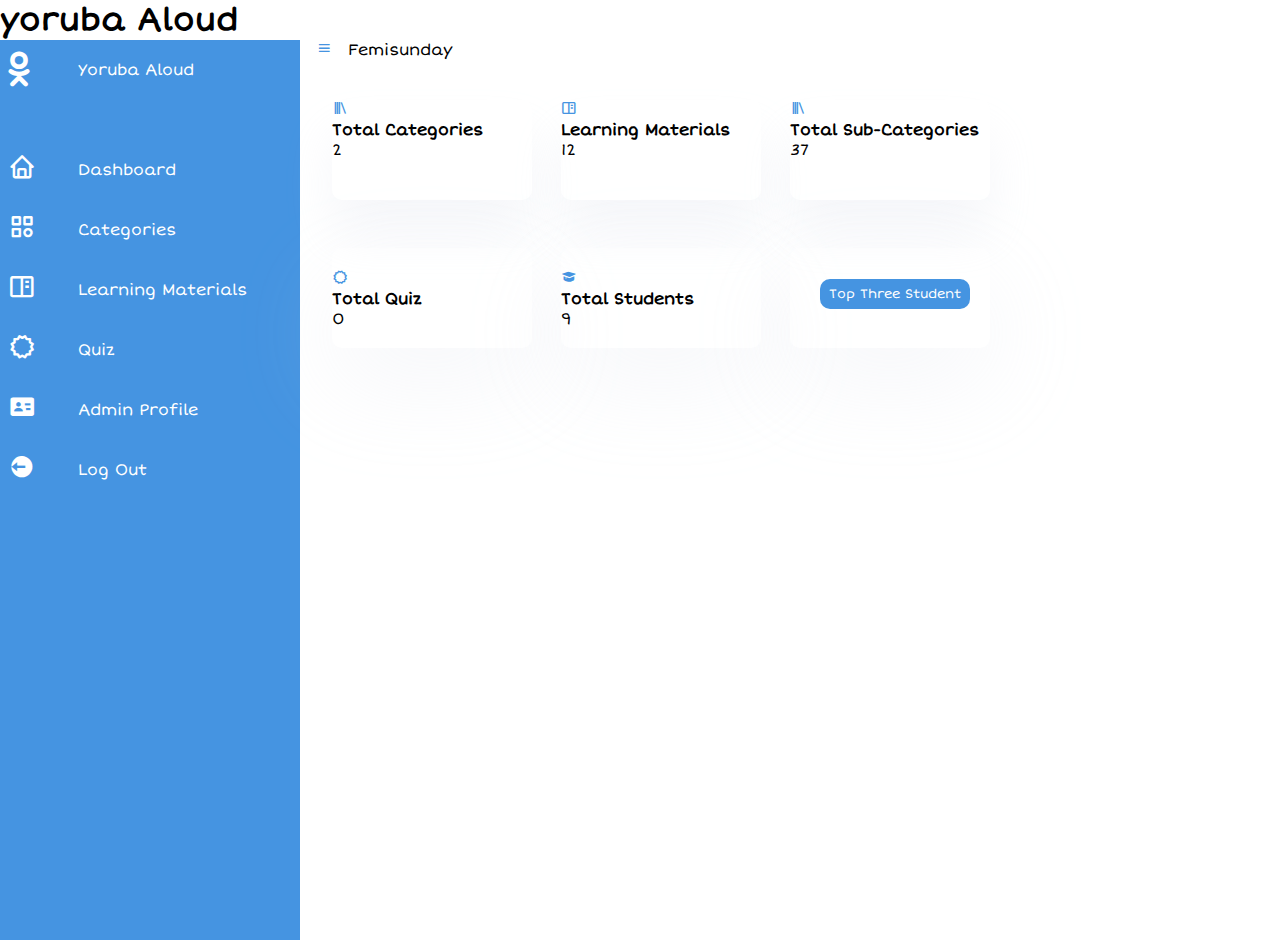
<file: dashboard.html>
<!DOCTYPE html>
<html lang="en">
  <head>
    <meta charset="UTF-8" />
    <meta name="viewport" content="width=device-width, initial-scale=1.0" />
    <link rel="stylesheet" href="./dashboard.css">
    <link rel="stylesheet" href="https://cdnjs.cloudflare.com/ajax/libs/font-awesome/6.4.0/css/all.min.css"/>
    <link href="https://unpkg.com/boxicons@2.1.4/css/boxicons.min.css"rel="stylesheet"/>
    <title>Admin Dashboard</title>
  </head>
  <body>
    <h1>yoruba Aloud</h1>
    <section class="container">
      <div class="navigation">
        
        <ul>
          <li><a href="#">
            <span class="icon">
              <i class="fab fa-odnoklassniki fa-lg"></i>
           </span>
            <span class="title">Yoruba Aloud</span>
          </a></li>
          
          <li><a href="#">
            <span class="icon">
              <i class="bx bx-home"></i>
            </span>
            <span class="title">Dashboard</span>
          </a></li>
          
          <li><a href="#">
            <span class="icon">
              <i class="bx bx-category"></i>
            </span>
            <span class="title">Categories</span>
          </a></li>
          
          <li><a href="#">
            <span class="icon">
              <i class="bx bx-book-content"></i></span>
            <span class="title">Learning Materials</span>
          </a></li>
          
          
          <li><a href="#">
            <span class="icon">
              <i class="bx bx-certification"></i></span>
            <span class="title">Quiz</span>
          </a></li>
          
          <li><a href="#">
            <span class="icon"><i class="bx bxs-id-card"></i></span>
            <span class="title">Admin Profile</span>
          </a></li>
          
          <li><a href="#">
            <span class="icon">
            <i class="bx bxs-log-out-circle"></i></span>
            <span class="title">Log Out</span>
          </a></li>
        </ul>
      
      </div>
    </section>

    <section class="main">
      <div class="topbar">
       
        <div class="menu">
          <i class='bx bx-menu'></i>
        </div>
       
        <div class="name">
          <span>Femisunday</span>
        </div>
      </div>


      <div class="cardbox">
        
        <div class="card">
          <i class='bx bx-library'></i>
          <h4>Total Categories</h4>
          <span id="category">2</span>
        </div>

        <div class="card">
          <i class="bx bx-book-content"></i>
          <h4>Learning Materials</h4>
          <span id="learningMaterials">12</span>
        </div>

        <div class="card">
          <i class='bx bx-library'></i>
          <h4>Total Sub-Categories</h4>
          <span id="subCategories">37</span>
        </div>

        
      </div>


      <div class="cardbox2">
        <div class="quiz">
          <i class="bx bx-certification"></i>
          <h4>Total Quiz</h4>
          <span class="totalQuiz">0</span>
        </div>

        <div class="quiz">
          <i class='bx bxs-graduation'></i>
          <h4>Total Students</h4>
          <span class="totalStudents">9</span>
        </div>

        <div class="quiz">
          <button class="students" id="topThreeStudent">Top Three Student</button>
        </div>

      </div>
    </section>


    <!-- Page Modal -->
    <div id="pageModal" class="page-modal">
      <div class="loader"></div>
    </div>


    <!-- Students Modal -->

    <div id="studentModal" class="student-modal">
      <div id="studentModalTitle" class="student-modal-title">
        <span>Top Three Students</span>
        <i class="bx bx-x" onclick="closeStudentModal()"></i>
      </div>
      <div id="topThreeScores"></div>
    </div>

    <!-- All Students Table -->

    <div class="table">
      <table>
        <thead>
          <tr>
            <th>Name</th>
            <th>Email</th>
            <th>Phone Number</th>
            <th>Position</th>
            <th>Total Score</th>
          </tr>
        </thead>
        <tbody id="allStudents"></tbody>
      </table>
    </div>
    <script src="./dashboard.js"></script>
  </body>
</html>
</file>
<file: dashboard.css>
@import url("https://fonts.googleapis.com/css2?family=Short+Stack&display=swap");

*{
    font-family: "short stack";
    margin: 0;
    padding: 0;
    box-sizing: border-box;
}

body{
    min-height: 100vh;
    overflow-x: hidden;
}

.container{
    position: relative;
    width: 100%;
}

.navigation{
    position: fixed;
    background: #4594e1;
    width: 300px;
    height: 100%;
    border-left:8px solid #4594e1;
    overflow: hidden;
    transition: 0.5s;
}

.navigation ul{
    position: absolute;
    top: 0;
    left: 0;
    width: 100%;
}

.navigation ul li{
    position: relative;
    width: 100%;
    list-style: none;
    border-top-left-radius: 30px;
    border-bottom-left-radius: 30px;
}

.navigation ul li:hover{
    background-color: white;
}

.navigation ul li:nth-child(1){
    margin-bottom: 40px;
    pointer-events: none;
}

.navigation ul li a {
    position: relative;
    display: block;
    width: 100%;
    display: flex;
    text-decoration: none;
    align-items: center;
    color: white;
}

.navigation ul li:hover a {
    color: #4594e1;
}

.navigation ul li a .icon{
    position: relative;
    display: block;
    min-width: 60px;
    line-height: 60px;
    height: 60px;
    font-size: 1.75rem;
}
    

.navigation ul li a .title{
    position: relative;
    display: block;
    padding: 0 10px;
}

.main{
    position: absolute;
    left: 300px;
    width: calc(100% -300px);
    min-height: 100vh;
    transition: 0.5s;
    background: #fff;
}

.topbar{
    width: 100%;
    height: 60px;
    display: flex;
    gap: 1rem;
    margin-left: 1rem;
}

.bx-menu{
    color: #4594E1;
}

.bx-library{
    color:#4594E1;
}

.students{
    background-color:#4594E1; 
    color: #fff; 
    width: 150px; 
    height: 30px;
    border-radius:10px; 
    margin-left:30px;
    margin-right: 30px;
    margin-top: 10px;
    border: none;
    outline: none;
    object-fit: contain;
    cursor : pointer;
}

.cardbox{
    display: flex;
    gap: 1.8rem;
    margin-left: 2rem;
    
}

.card{
    box-shadow: 0px 34.867px 46.4894px rgba(212, 217, 232, 0.2);
    width: 200px;
    height: 100px;
    border-radius: 10px;
}
  
section:nth-of-type(2) div:nth-of-type(2) div:nth-child(2) i.bx-book-content{
    color:#4594E1;
}

section:nth-of-type(2) div:nth-of-type(3) div:nth-child(1) i.bx-certification{
    color:#4594E1;
}

section:nth-of-type(2) div:nth-of-type(3) div:nth-child(2) i.bxs-graduation{
    color: #4594E1;
}

.cardbox2{
    display: flex;
    gap: 1.8rem;
    margin-left: 2rem;
    margin-top: 3rem;
}

.quiz{
    box-shadow: 0px 34.867px 100px rgba(212, 217, 232, 0.2);
    width: 200px;
    height: 100px;
    margin: auto;
    border-radius: 10px;
    padding-top: 1.3rem;
}
</file>
